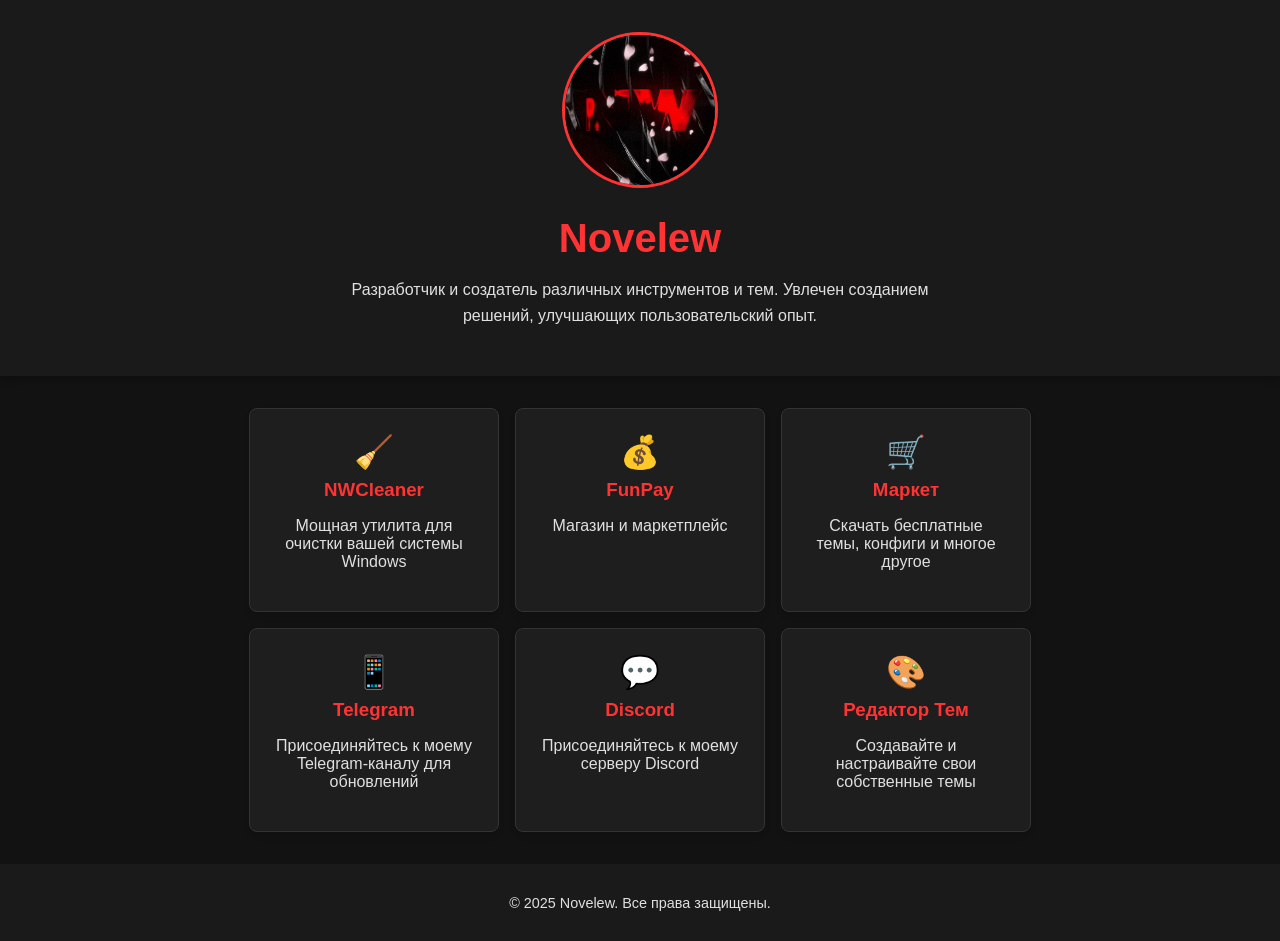
<file: index.html>
<!DOCTYPE html>
<html lang="ru">
<head>
    <meta charset="UTF-8">
    <meta name="viewport" content="width=device-width, initial-scale=1.0">
    <title>Novelew - Био</title>
    <link rel="icon" href="images/favicon.ico" type="image/x-icon">
    <style>
        body {
            font-family: 'Segoe UI', Tahoma, Geneva, Verdana, sans-serif;
            background-color: #121212;
            color: #e0e0e0;
            margin: 0;
            padding: 0;
            display: flex;
            flex-direction: column;
            align-items: center;
            min-height: 100vh;
        }
        
        header {
            text-align: center;
            padding: 2rem 0;
            width: 100%;
            background-color: #1a1a1a;
            box-shadow: 0 2px 10px rgba(0, 0, 0, 0.3);
        }
        
        .avatar {
            width: 150px;
            height: 150px;
            border-radius: 50%;
            border: 3px solid #ff3333;
            object-fit: cover;
            margin-bottom: 1rem;
        }
        
        h1 {
            font-size: 2.5rem;
            margin: 0.5rem 0;
            color: #ff3333;
        }
        
        .bio-description {
            max-width: 600px;
            margin: 1rem auto;
            text-align: center;
            line-height: 1.6;
        }
        
        .links-container {
            display: flex;
            flex-wrap: wrap;
            justify-content: center;
            gap: 1rem;
            margin: 2rem 0;
            max-width: 800px;
            padding: 0 1rem;
        }
        
        .link-card {
            background-color: #1e1e1e;
            border-radius: 8px;
            padding: 1.5rem;
            width: 200px;
            text-align: center;
            transition: transform 0.3s, box-shadow 0.3s;
            box-shadow: 0 4px 6px rgba(0, 0, 0, 0.1);
            text-decoration: none;
            color: #e0e0e0;
            border: 1px solid #333;
        }
        
        .link-card:hover {
            transform: translateY(-5px);
            box-shadow: 0 6px 12px rgba(0, 0, 0, 0.2);
            border-color: #ff3333;
        }
        
        .link-card h3 {
            margin-top: 0.5rem;
            margin-bottom: 0.5rem;
            color: #ff3333;
        }
        
        .link-icon {
            font-size: 2rem;
            margin-bottom: 0.5rem;
            color: #ff3333;
        }
        
        footer {
            margin-top: auto;
            width: 100%;
            text-align: center;
            padding: 1rem 0;
            background-color: #1a1a1a;
            font-size: 0.9rem;
        }
        
        .coming-soon {
            opacity: 0.6;
            pointer-events: none;
        }
        
        .coming-soon::after {
            content: " (Coming Soon)";
            font-size: 0.8rem;
        }
    </style>
</head>
<body>
    <header>
        <img src="images/avatar.gif" alt="Аватар Novelew" class="avatar">
        <h1>Novelew</h1>
        <p class="bio-description">Разработчик и создатель различных инструментов и тем. Увлечен созданием решений, улучшающих пользовательский опыт.</p>
    </header>
    
    <div class="links-container">
        <a href="https://novelew.github.io/NWCleaner/" class="link-card">
            <div class="link-icon">🧹</div>
            <h3>NWCleaner</h3>
            <p>Мощная утилита для очистки вашей системы Windows</p>
        </a>
        
        <a href="https://funpay.com/users/14839021/" class="link-card" target="_blank">
            <div class="link-icon">💰</div>
            <h3>FunPay</h3>
            <p>Магазин и маркетплейс</p>
        </a>
        
        <a href="market.html" class="link-card">
            <div class="link-icon">🛒</div>
            <h3>Маркет</h3>
            <p>Скачать бесплатные темы, конфиги и многое другое</p>
        </a>
        
        <a href="https://t.me/Novelew" class="link-card" target="_blank">
            <div class="link-icon">📱</div>
            <h3>Telegram</h3>
            <p>Присоединяйтесь к моему Telegram-каналу для обновлений</p>
        </a>
        
        <a href="https://discord.com/invite/kPTfMkNjay" class="link-card" target="_blank">
            <div class="link-icon">💬</div>
            <h3>Discord</h3>
            <p>Присоединяйтесь к моему серверу Discord</p>
        </a>

        <a href="https://novelew.github.io/Theme-Editor/" class="link-card" target="_blank">
            <div class="link-icon">🎨</div>
            <h3>Редактор Тем</h3>
            <p>Создавайте и настраивайте свои собственные темы</p>
        </a>

    </div>
    
    <footer>
        <p>&copy; 2025 Novelew. Все права защищены.</p>
    </footer>
</body>
</html>
</file>
